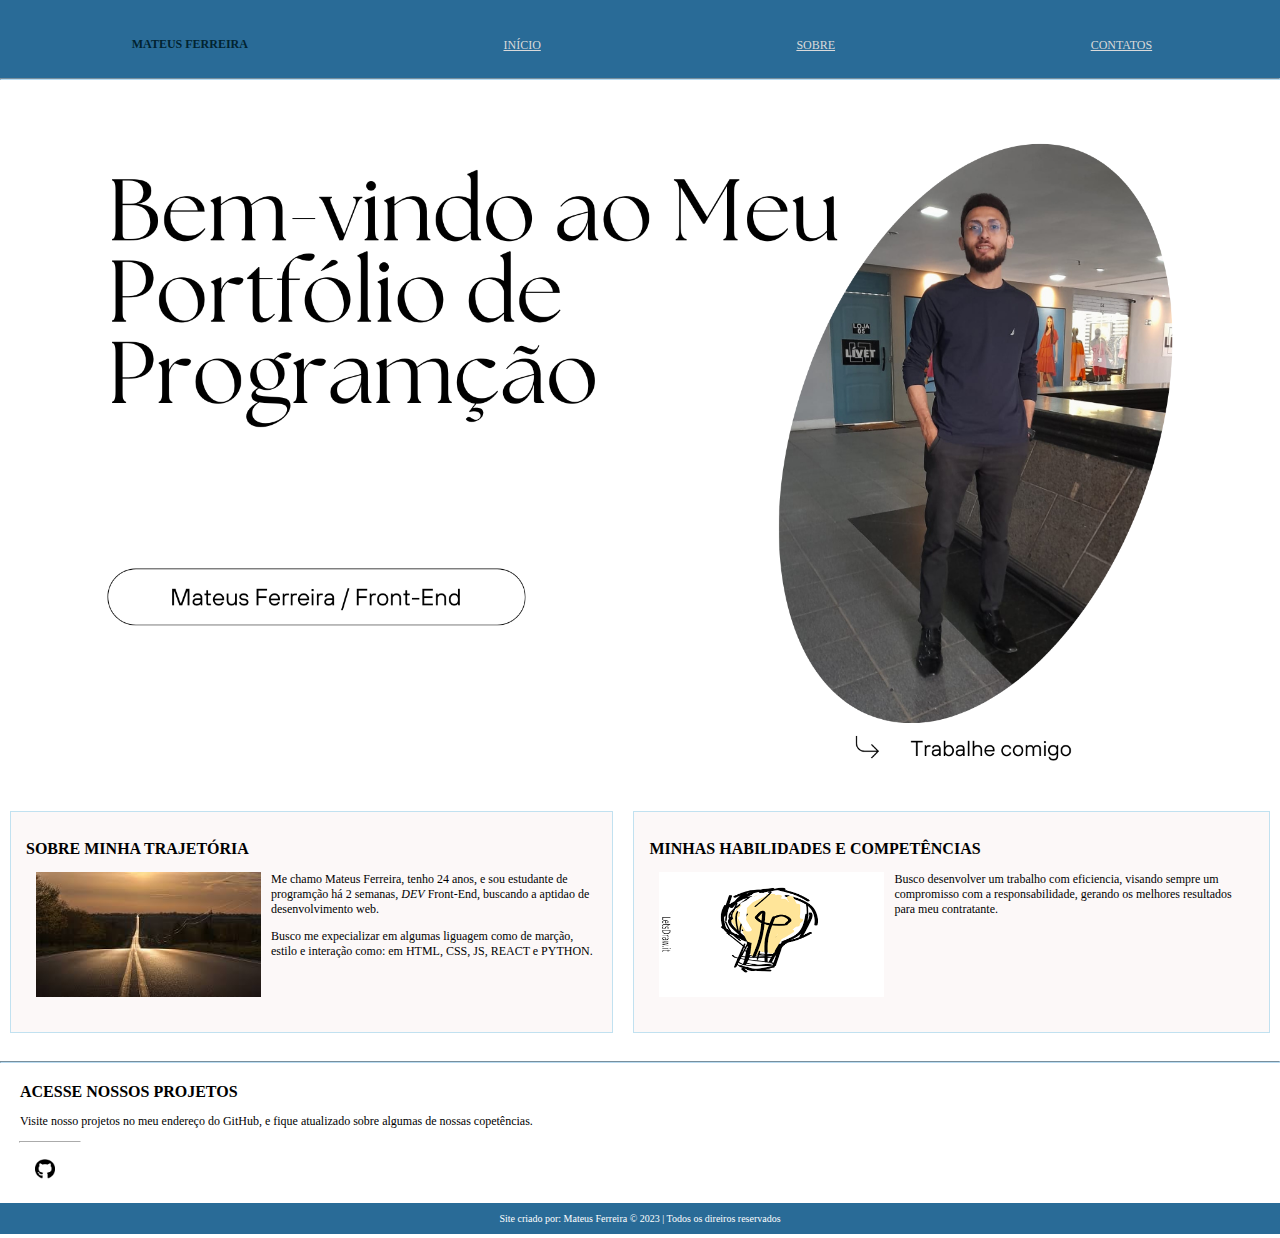
<file: index.html>
<!DOCTYPE html>
<html lang="pt-BR">
<head>
    <meta charset="UTF-8">
    <meta http-equiv="X-UA-Compatible" content="IE=edge">
    <meta name="viewport" content="width=device-width, initial-scale=1.0">
    <title>MATEUS FERREIRA </title>
    <link rel="stylesheet" href="style.css">
</head>
<body>
    <div class="conteiner">
        <div class="menu">
            <header>
                <nav>
                    <ul>
                        <li><h1 class="logo"><a href="index.html">MATEUS FERREIRA</a></h1></li>
                        <li><a href="index.html">INÍCIO</a></li>
                        <li><a href="sobre.html">SOBRE</a></li>
                        <li><a href="contatos.html">CONTATOS</a></li>
                    </ul>
                </nav>
            </header>
            <hr>
        </div>
        <figure class="banner">
            <img src="foto.png">
        </figure>
        <div class="conteudo">
            <div class="conteudo1">
                <h2>SOBRE MINHA TRAJETÓRIA</h2>
                <img src="estrada.jfif" alt="trajetoria">
                <p>Me chamo Mateus Ferreira, tenho 24 anos, e sou estudante de programção há 2 semanas, <em>DEV</em> Front-End, buscando a aptidao de desenvolvimento web.</p>
                <p>Busco me expecializar em algumas liguagem como de marção, estilo e interação como: em HTML, CSS, JS, REACT e PYTHON.</p>
                <div class="clear"></div>
            </div>
            <div class="conteudo1">
                <h2>MINHAS HABILIDADES E COMPETÊNCIAS</h2>
                <img src="lampada.png" alt="copetencias">
                <p>Busco desenvolver um trabalho com eficiencia, visando sempre um compromisso com a responsabilidade, gerando os melhores resultados para meu contratante.</p>
                <div class="clear"></div>
            </div>
        </div>
        <hr>
        <section>
            <div class="git">
                <h2>ACESSE NOSSOS PROJETOS</h2>
                <p>Visite nosso projetos no meu endereço do GitHub, e fique atualizado sobre algumas de nossas copetências.</p>
            </div>
            <hr class="linha">
            <div class="github">
                <figure>
                    <ul>
                        <li><a href="https://github.com/MateusProDev"><img src="git.png" alt="github"></a></li>
                    </ul>
                </figure>
            </div>
        </section>
        <footer>
            Site criado por: Mateus Ferreira &copy 2023  | Todos os direiros reservados
        </footer>
    </div>
</body>
</html>
</file>
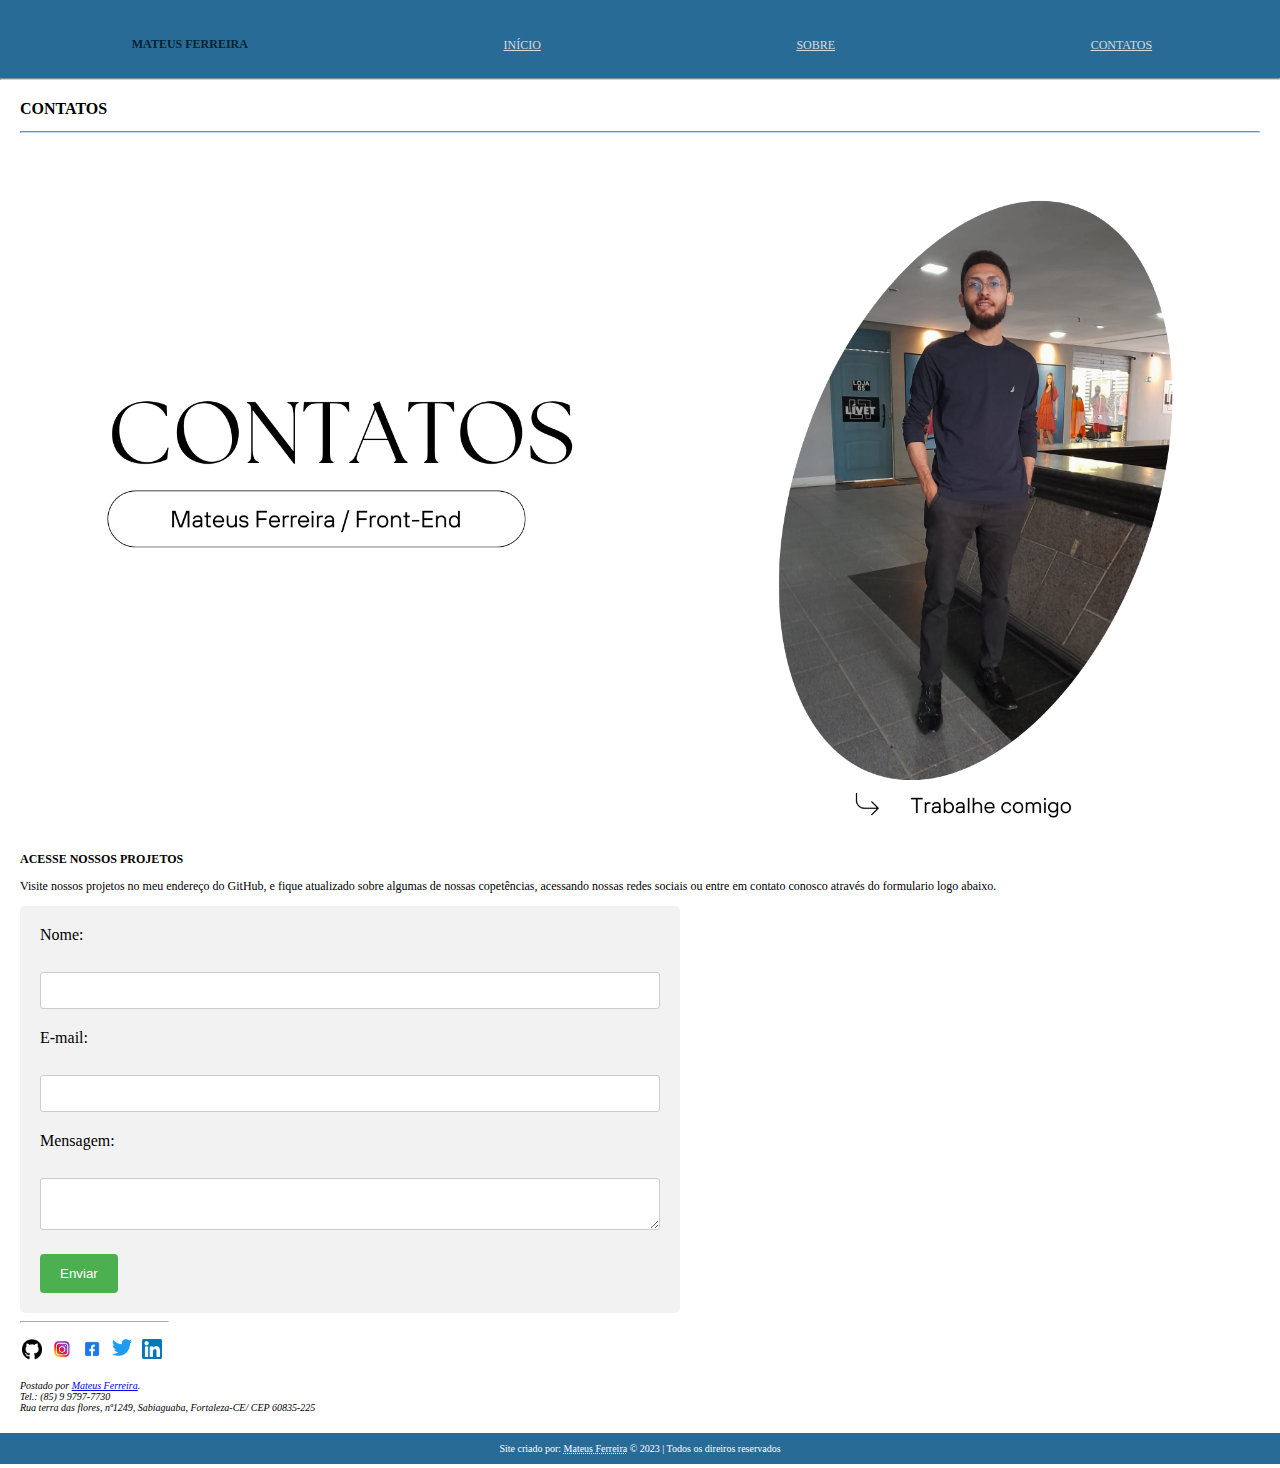
<file: contatos.html>
<!DOCTYPE html>
<html lang="pt-BR">
<head>
    <meta charset="UTF-8">
    <meta http-equiv="X-UA-Compatible" content="IE=edge">
    <meta name="viewport" content="width=device-width, initial-scale=1.0">
    <title>MATEUS FERREIRA</title>
    <link rel="stylesheet" href="contato.css">
</head>
<body>
    <div class="conteiner">
        <div class="menu">
            <header>
                <nav>
                    <ul>
                        <li><h1 class="logo"><a href="index.html">MATEUS FERREIRA</a></h1></li>
                        <li><a href="index.html">INÍCIO</a></li>
                        <li><a href="sobre.html">SOBRE</a></li>
                        <li><a href="contatos.html">CONTATOS</a></li>
                    </ul>
                </nav> 
            </header>
            <hr class="linhatop">
        </div>
        <div>
            <div class="conteudo">
                <h2>CONTATOS</h2>
                <hr class="linha">
            </div>
        </div>
        <figure class="banner">
            <img src="contatos.png">
        </figure>
        <section>
            <div class="git">
                <h2>ACESSE NOSSOS PROJETOS</h2>
                <p>Visite nossos projetos no meu endereço do GitHub, e fique atualizado sobre algumas de nossas copetências, acessando nossas redes sociais ou entre em contato conosco através do formulario logo abaixo.</p>
            </div>
            <form action="enviar-email.php" method="POST">
                <label for="nome">Nome:</label> <br>
                <input type="text" id="nome" name="nome" required><br>
                
                <label for="email">E-mail:</label><br>
                <input type="email" id="email" name="email" required><br>
                
                <label for="mensagem">Mensagem:</label><br>
                <textarea id="mensagem" name="mensagem" required></textarea><br>
                
                <input type="submit" value="Enviar">
              </form>
            <hr class="linhabottom">
            <div class="giticon">
                <figure>
                    <ul>
                        <li><a href="https://github.com/MateusProDev"><img src="git.png" class="media-object img-responsive img-thumbnail"></a></li>
                        <li><a href="#"><img src="insta.jpg" class="media-object  img-responsive img-thumbnail"></a></li>
                        <li><a href="#"><img src="face.png" class="media-object  img-responsive img-thumbnail"></a></li>
                        <li><a href="#"><img src="twitter.png" class="media-object  img-responsive img-thumbnail"></a></li>
                        <li><a href="#"><img src="linkedin.png" class="media-object  img-responsive img-thumbnail"></a></li>
                    </ul>
                </figure>
            </div>
            <address>
                Postado por <a href="index.html" target="_self" rel="noopener noreferrer">Mateus Ferreira</a>.<br>
                Tel.: (85) 9 9797-7730 <br>
                Rua terra das flores, nª1249, Sabiaguaba, Fortaleza-CE/
                CEP 60835-225<br>
            </address>
        </section>
        <footer>
            Site criado por: <abbr title="Densevolvedor Front-End">Mateus Ferreira</abbr> &copy 2023  | Todos os direiros reservados
        </footer>
    </div>
</body>
</html>
</file>
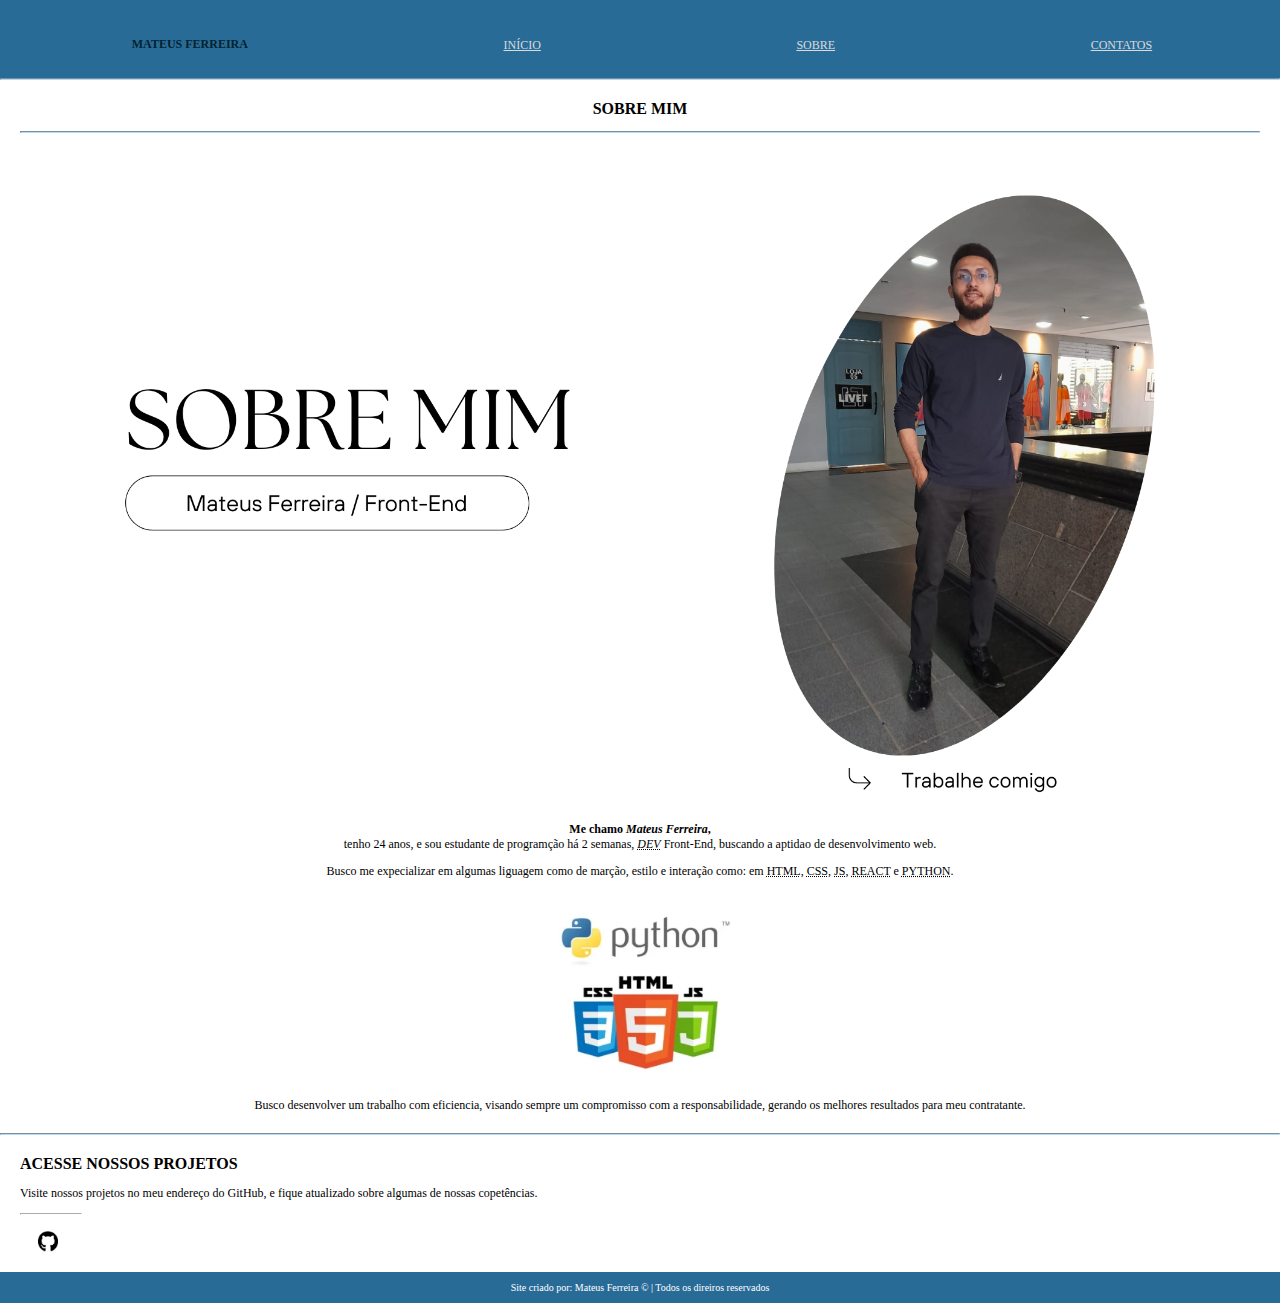
<file: sobre.html>
<!DOCTYPE html>
<html lang="pt-BR">
<head>
    <meta charset="UTF-8">
    <meta http-equiv="X-UA-Compatible" content="IE=edge">
    <meta name="viewport" content="width=device-width, initial-scale=1.0">
    <title>MATEUS FERREIRA</title>
    <link rel="stylesheet" href="sobre.css">
</head>
<body>
    <div class="conteiner">
        <div class="menu">
            <header>
                <nav>
                    <ul>
                        <li><h1 class="logo"><a href="index.html">MATEUS FERREIRA</a></h1></li>
                        <li><a href="index.html">INÍCIO</a></li>
                        <li><a href="sobre.html">SOBRE</a></li>
                        <li><a href="contatos.html">CONTATOS</a></li>
                    </ul>
                </nav> 
            </header>
            <hr class="linhatop">
        </div>
        <div>
            <div class="conteudo">
                <h2>SOBRE MIM</h2>
                <hr class="linha">
                <figure class="banner">
                    <img src="sobre mim.png">
                </figure>
                <p><strong>Me chamo <em>Mateus Ferreira</em>,</strong> <br>
                    tenho 24 anos, e sou estudante de programção há 2 semanas, <abbr title="desenvolvedor"><em>DEV</em></abbr> Front-End, buscando a aptidao de desenvolvimento web.</p>
                <p>Busco me expecializar em algumas liguagem como de marção, estilo e interação como: em <abbr title="Linguagem de Marcação de Hipertexto">HTML</abbr>, <abbr title="Cascading Style Sheets">CSS</abbr>, <abbr title="Javascript">JS</abbr>, <abbr title="Framework JavaScript">REACT</abbr> e <abbr title="Linguagem de programação">PYTHON</abbr>.</p>
                <div class="icon">
                    <ul>
                        <img src="logos.png" alt="html">
                    </ul>
                </div>
                <div class="clear"></div>
                <p>Busco desenvolver um trabalho com eficiencia, visando sempre um compromisso com a responsabilidade, gerando os melhores resultados para meu contratante.</p>
            </div>
        </div>

        <hr>
        <section class="secao">
            <div class="git">
                <h2>ACESSE NOSSOS PROJETOS</h2>
                <p>Visite nossos projetos no meu endereço do GitHub, e fique atualizado sobre algumas de nossas copetências.</p>
            </div>
            <hr class="linhabottom">
            <div class="giticon">
                <figure>
                    <ul>
                        <li><a href="https://github.com/MateusProDev"><img src="git.png" alt="github"></a></li>
                    </ul>
                </figure>
            </div>
        </section>
        <footer>
            Site criado por: Mateus Ferreira &copy   | Todos os direiros reservados
        </footer>
    </div>
</body>
</html>
</file>
<file: style.css>
body {
    background-color: rgb(255, 255, 255);
    margin: 0px;
    font-family: 'Times New Roman', Times, serif;
}

/* inicio do modelo responsivo do menu*/

.menu header nav ul {
    display: flex;
    justify-content: space-around;
}

.menu li {
    display: flex;
}

.menu a {
    margin-top: 42px;
    font-size: 12px;
    color: #dadada;
}

.menu a:hover { 
    background-color: #24759b;
    color: #ffffff;
}

.logo {
    font-size: 15px;
    margin-left: -36px;
    margin-top: 39px;
    color: #012330;
}

.logo a {
    text-decoration: none;
    color: #012330;
    font-size: 12px;
}

.menu {
    background-color: rgb(41, 107, 151);
    margin-top: -20px;
}

/* fim do modelo responsivo do menu*/

/* INICIO DO CORPO DO SITE*/

.banner img {
    width: 100%;
    max-width: 100%;
    margin: 0;
}

.conteudo {
    overflow: scroll;
    display: flex;
}
.conteudo1 {
    border: 1px solid rgb(193, 225, 240);
    margin: 20px;
    background-color: #fcf8f8;
    padding: 15px;
    margin-inline: 10px 10px;
}
.conteudo1 h2 {  
    font-size: 16px;
}
.conteudo1 p {
    font-size: 12px;
}

.clear {
    clear: both;
}

.conteudo1 img {
    margin: 0px 10px 20px 10px;
    width: 225px;
    float: left;
    height: 125px;
}

section {
    margin: 20px;
}

section h2 {
    font-size: 16px;
}

section p {
    font-size: 12px;
}
/*FIM DO CORPO DO SITE*/

/* INICIO DO RODAPÉ DO SITE*/

figure {
    justify-content: left;
}

.github li {
    display: flex;
}

.github img {
    width: 20px;
    margin-left:-65px;
}

hr {
    border-color: rgb(185, 219, 241);
}
.linha {
    width: 60px;
    margin-left: -1px;
    border-color: #ffffff;
}
footer {
    background-color: rgb(41, 107, 151);
    margin: 0px 0;
    padding: 10px 0px 10px 0px;
    color: #fff;
    text-align: center;
    font-size: 10px;
}


/* FIM DO RODAPÉ DO SITE*/
</file>
<file: contato.css>
body {
    background-color: rgb(255, 255, 255);
    margin: 0px;
    font-family: 'Times New Roman', Times, serif;
}

/* inicio do modelo responsivo do menu*/

.menu header nav ul {
    display: flex;
    justify-content: space-around;
}

.menu li {
    display: flex;
}

.menu a {
    margin-top: 42px;
    font-size: 12px;
    color: #dadada;
}

.menu a:hover { 
    background-color: #24759b;
    color: #ffffff;
}

.logo {
    font-size: 15px;
    margin-left: -36px;
    margin-top: 39px;
    color: #012330;
}

.logo a {
    text-decoration: none;
    color: #012330;
    font-size: 12px;
}

.menu {
    background-color: rgb(41, 107, 151);
    margin-top: -20px;
}
/* fim do modelo responsivo do menu*/

/* INICIO DO CORPO DO SITE*/

.banner img {
    width: 100%;
    max-width: 100%;
    margin: 0;
}

.conteudo {
    margin: 20px;
}
.conteudo h2 {
    font-size: 16px;
}

/*fim do formulario*/
form {
    background-color: #f2f2f2;
    padding: 20px;
    border-radius: 5px;
    width: 50%;
  }
  
  label {
    display: block;
    margin-bottom: 10px;
  }
  
  input[type="text"],
  input[type="email"],
  textarea {
    width: 100%;
    padding: 10px;
    margin-bottom: 20px;
    border: none;
    border-radius: 3px;
    box-sizing: border-box;
    border: 1px solid #ccc;
  }
  
  input[type="submit"] {
    background-color: #4CAF50;
    color: white;
    padding: 12px 20px;
    border: none;
    border-radius: 4px;
    cursor: pointer;
  }
  
  input[type="submit"]:hover {
    background-color: #45a049;
  }
  
  input[type="submit"]:focus {
    outline: none;
  }
  
  input[type="submit"]:active {
    background-color: #3e8e41;
  }
/*fim do formulario*/  
/*FIM DO CORPO DO SITE*/

/* INICIO DO RODAPÉ DO SITE*/


.git p {
    font-size: 12px;
}

.giticon ul  {
    color: #fff;
    display: flex;
    margin-left: -78px;
}

.giticon li {
    display: flex;
    margin: 0 10px 0 0;
}

.giticon img {
    width: 20px;
}


hr {
    border-color: rgb(185, 219, 241);
}

section {
    margin: 20px;
}

address {
    font-size: 10px;
}

section h2 {
    font-size: 12px;
}


.linhabottom {
    width: 147px;
    border-color: #ffffff;
    margin-left: 0px;
}

footer {
    background-color: rgb(41, 107, 151);
    margin: 0px 0;
    padding: 10px 0px 10px 0px;
    color: #fff;
    font-size: 10px;
    text-align: center;
}

/* FIM DO RODAPÉ DO SITE*/
</file>
<file: sobre.css>
body {
    background-color: rgb(255, 255, 255);
    margin: 0px;
    font-family: 'Times New Roman', Times, serif;
    text-align: center;
}

/* inicio do modelo responsivo do menu*/

.menu header nav ul {
    display: flex;
    justify-content: space-around;
}

.menu li {
    display: flex;
}

.menu a {
    margin-top: 42px;
    font-size: 12px;
    color: #dadada;
}

.menu a:hover { 
    background-color: #24759b;
    color: #ffffff;
}

.logo {
    font-size: 15px;
    margin-left: -36px;
    margin-top: 39px;
    color: #012330;
}

.logo a {
    text-decoration: none;
    color: #012330;
    font-size: 12px;
}

.menu {
    background-color: rgb(41, 107, 151);
    margin-top: -20px;
}
/* fim do modelo responsivo do menu*/

/* INICIO DO CORPO DO SITE*/

.banner img {
    width: 100%;
    max-width: 100%;
    margin: 0;
}

.conteudo {
    margin: 20px;
}

.conteudo h2 {
    font-size: 16px;
}

.conteudo p {
    font-size: 12px;
}

.icon img {
    max-width: 200px;
    margin-right: 20px;
}


/*FIM DO CORPO DO SITE*/

/* INICIO DO RODAPÉ DO SITE*/

.git p {
    font-size: 12px;
}

.giticon li  {
    color: #fff;
}

.giticon img {
    width: 20px;
    margin-left: -62px;
}

.giticon a {
    display: flex;
}

hr {
    border-color: rgb(185, 219, 241);
}

section {
    margin: 20px;
}

section h2 {
    font-size: 16px;
}


.linhabottom {
    width: 60px;
    border-color: #ffffff;
    margin-left: 0px;
}

footer {
    background-color: rgb(41, 107, 151);
    margin: 0px 0;
    padding: 10px 0px 10px 0px;
    color: #fff;
    font-size: 10px;
    text-align: center;
}

.secao {
    text-align: left;
}


/* FIM DO RODAPÉ DO SITE*/
</file>
